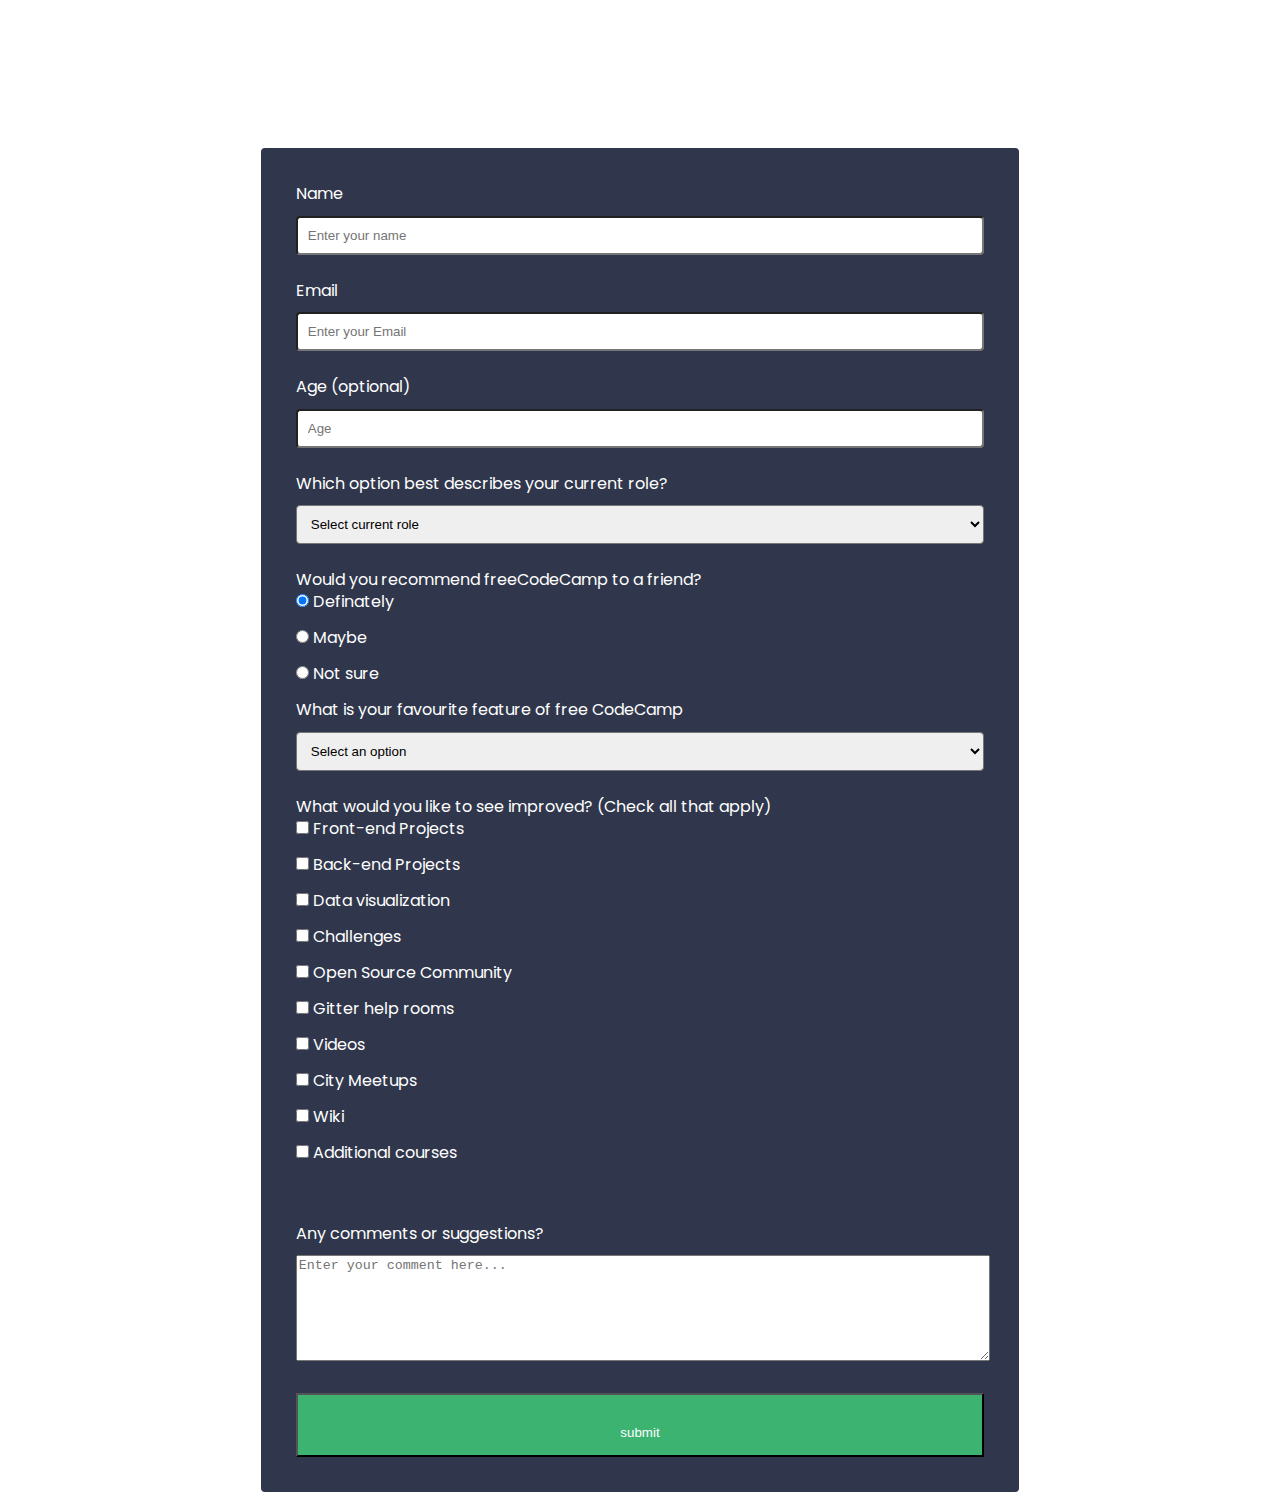
<file: myProjects/survey-form/index.html>
<!DOCTYPE html>
<html lang="en">
<head>
    <meta charset="UTF-8">
    <meta http-equiv="X-UA-Compatible" content="IE=edge">
    <meta name="viewport" content="width=device-width, initial-scale=1.0">
    <title>Survey Form</title>
    <link rel="stylesheet" href="style.css">
</head>
<body>
    <div id="main">
        <h1 id="title" style="text-align: center;"> Survey Form</h1>
        <p id="description" style="text-align: center;"><i>Thank you for taking the time to help us improve the platform</i></p>
        <form id="survey-form"> <br>
          <div id=body style="background-color: rgba(25, 33, 57, 0.9)"><label id="name-label">Name</label> <br> <input type="text" required id="name" placeholder="Enter your name" name="name"> <br>
          <label id="email-label">Email</label> <br> <input type="email" required id="email" placeholder="Enter your Email" name="email"> <br>
          <label id="number-label">Age (optional)</label> <br> <input type="number" id="number" placeholder="Age" min="13" max="100"> <br>
          <label for="dropdown">Which option best describes your current role?</label> <br>
          <select id="dropdown" name="dropdown">
            <option value="Select current role" selected disabled>Select current role</option>
            <option value="Student">Student</option>
            <option value="Full Time Job">Full Time Job</option>
            <option value="Full Time Learner">Full Time Learner</option>
            <option value="Prefer not to say">Prefer not to say</option>
            <option value="Other">Other</option>
          </select> <br>
        <label for="feature">Would you recommend freeCodeCamp to a friend?</label> <br>
          <input type="radio" id="definately" name="recommend" value="definately" checked> <label for="definately">Definately</label> <br>
        <input type="radio" id="maybe" name="recommend" value="maybe"> <label for="maybe">Maybe</label> <br>
        <input type="radio" id="not sure" name="recommend" value="not sure"> <label for="not sure">Not sure</label> <br>
        <label for="dropdown">What is your favourite feature of free CodeCamp</label><br>
          <select id="dropdown" name="dropdown">
            <option value="Select an option" disabled selected>Select an option</option> <br>
            <option value="Challenges">Challenges</option> <br>
            <option value="Projects">Projects</option> <br>
            <option value="Community">Community</option> <br>
            <option value="Open Source">Open Source</option>
            </select> <br>
        <label for="recommend">What would you like to see improved? (Check all that apply)</label> <br>
           <div> <input type="checkbox" name="front-end" id="front-end" value="Projects"> <label for="front-end">Front-end Projects</label>  <br>
            <input type="checkbox" name="back-end" id="back-end" value="Projects"> <label for="back-end" >Back-end Projects</label>  <br>
            <input type="checkbox" name="data" id="data" value="data visual"> <label for="data" >Data visualization</label>  <br>
            <input type="checkbox" name="task" id="task" value="challenges"> <label for="task" >Challenges</label>  <br>
            <input type="checkbox" name="Community" id="Community" value="Community"> <label for="Community" >Open Source Community</label>  <br>
            <input type="checkbox" name="front-end" id="git" value="gitter"> <label for="git" >Gitter help rooms</label>  <br>
            <input type="checkbox" name="front-end" id="vid" value="Videos"> <label for="vid" >Videos</label>  <br>
            <input type="checkbox" name="front-end" id="city" value="meetups"> <label for="city" >City Meetups</label>  <br>
            <input type="checkbox" name="front-end" id="wiki" value="wiki"> <label for="wiki" >Wiki</label>  <br>
            <input type="checkbox" name="front-end" id="course" value="courses"> <label for="course" >Additional courses</label> </div> <br> <br>
        <label for="comments">Any comments or suggestions?</label> <br>
        <textarea name="comments" id="comments" placeholder="Enter your comment here..."></textarea> <br> 
        <input type="submit" value="submit" id="submit"> </div>
        </form> </div>
</body>
</html>
</file>
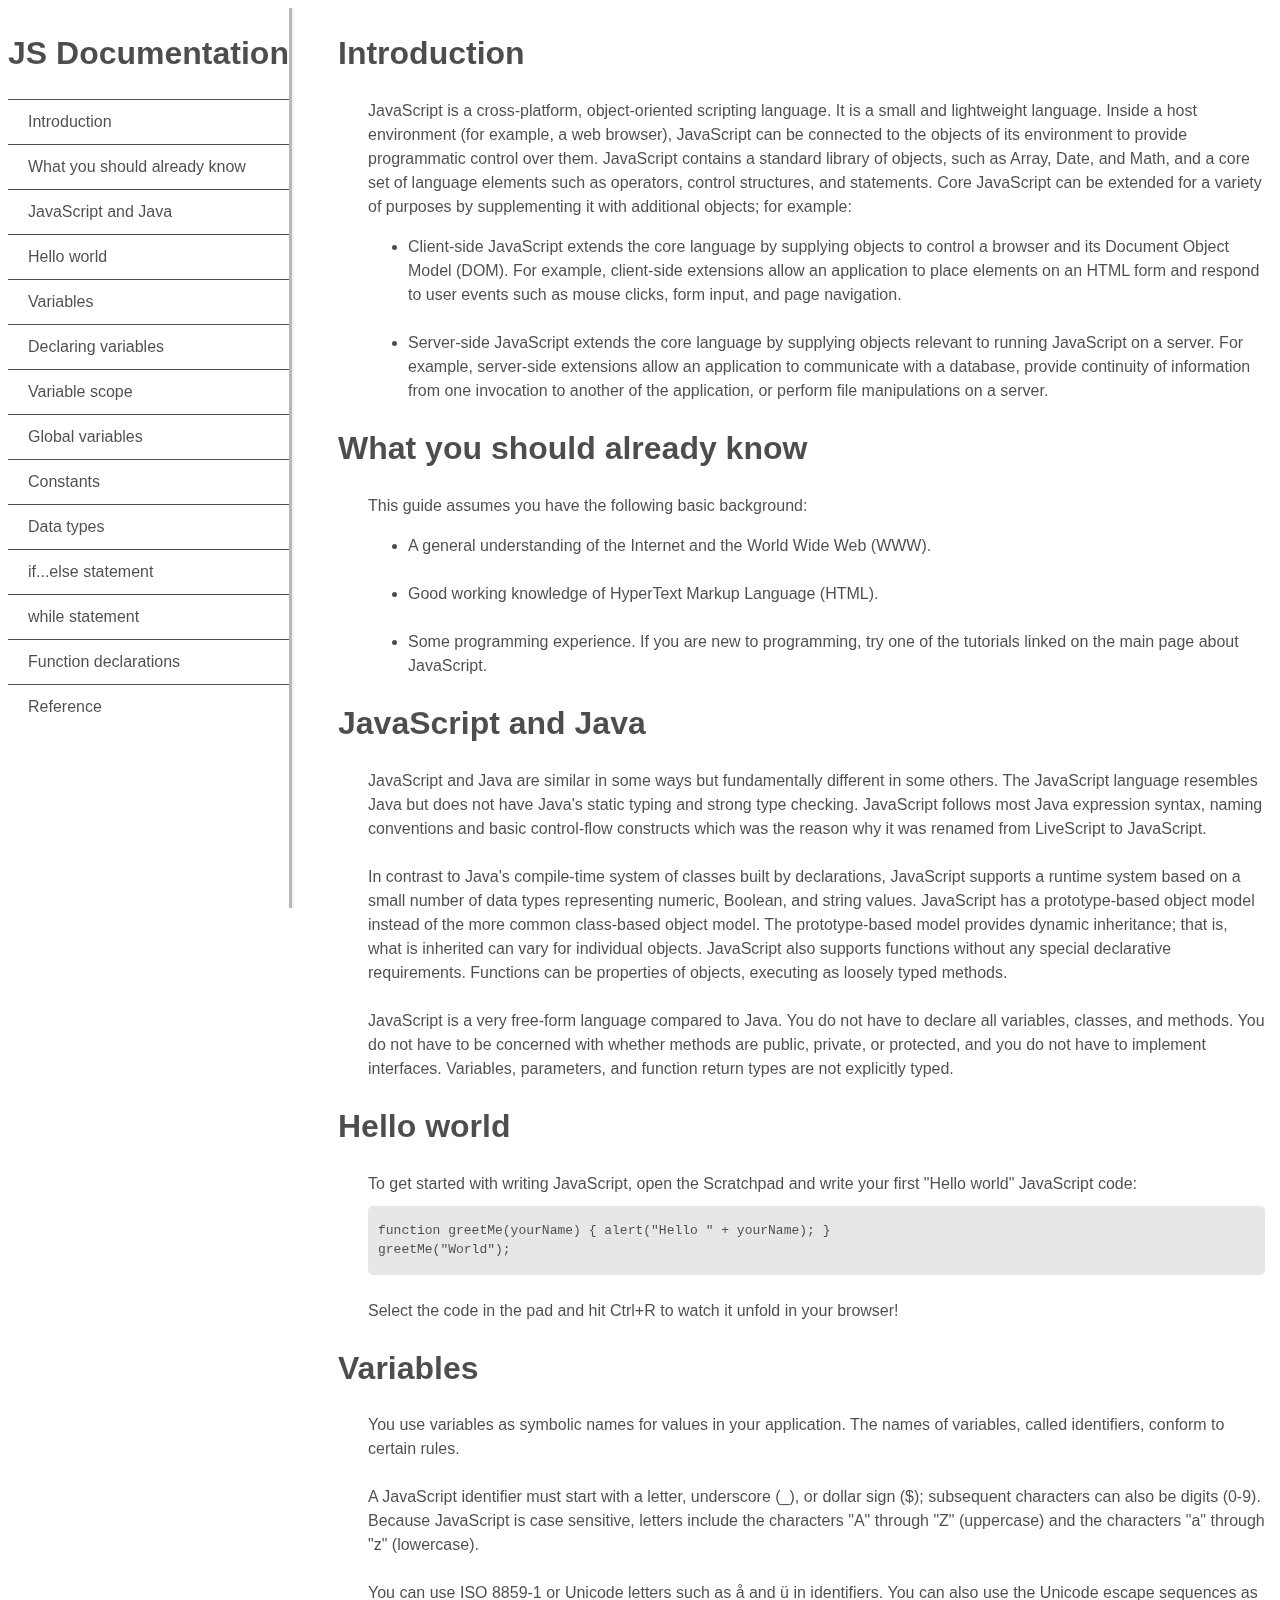
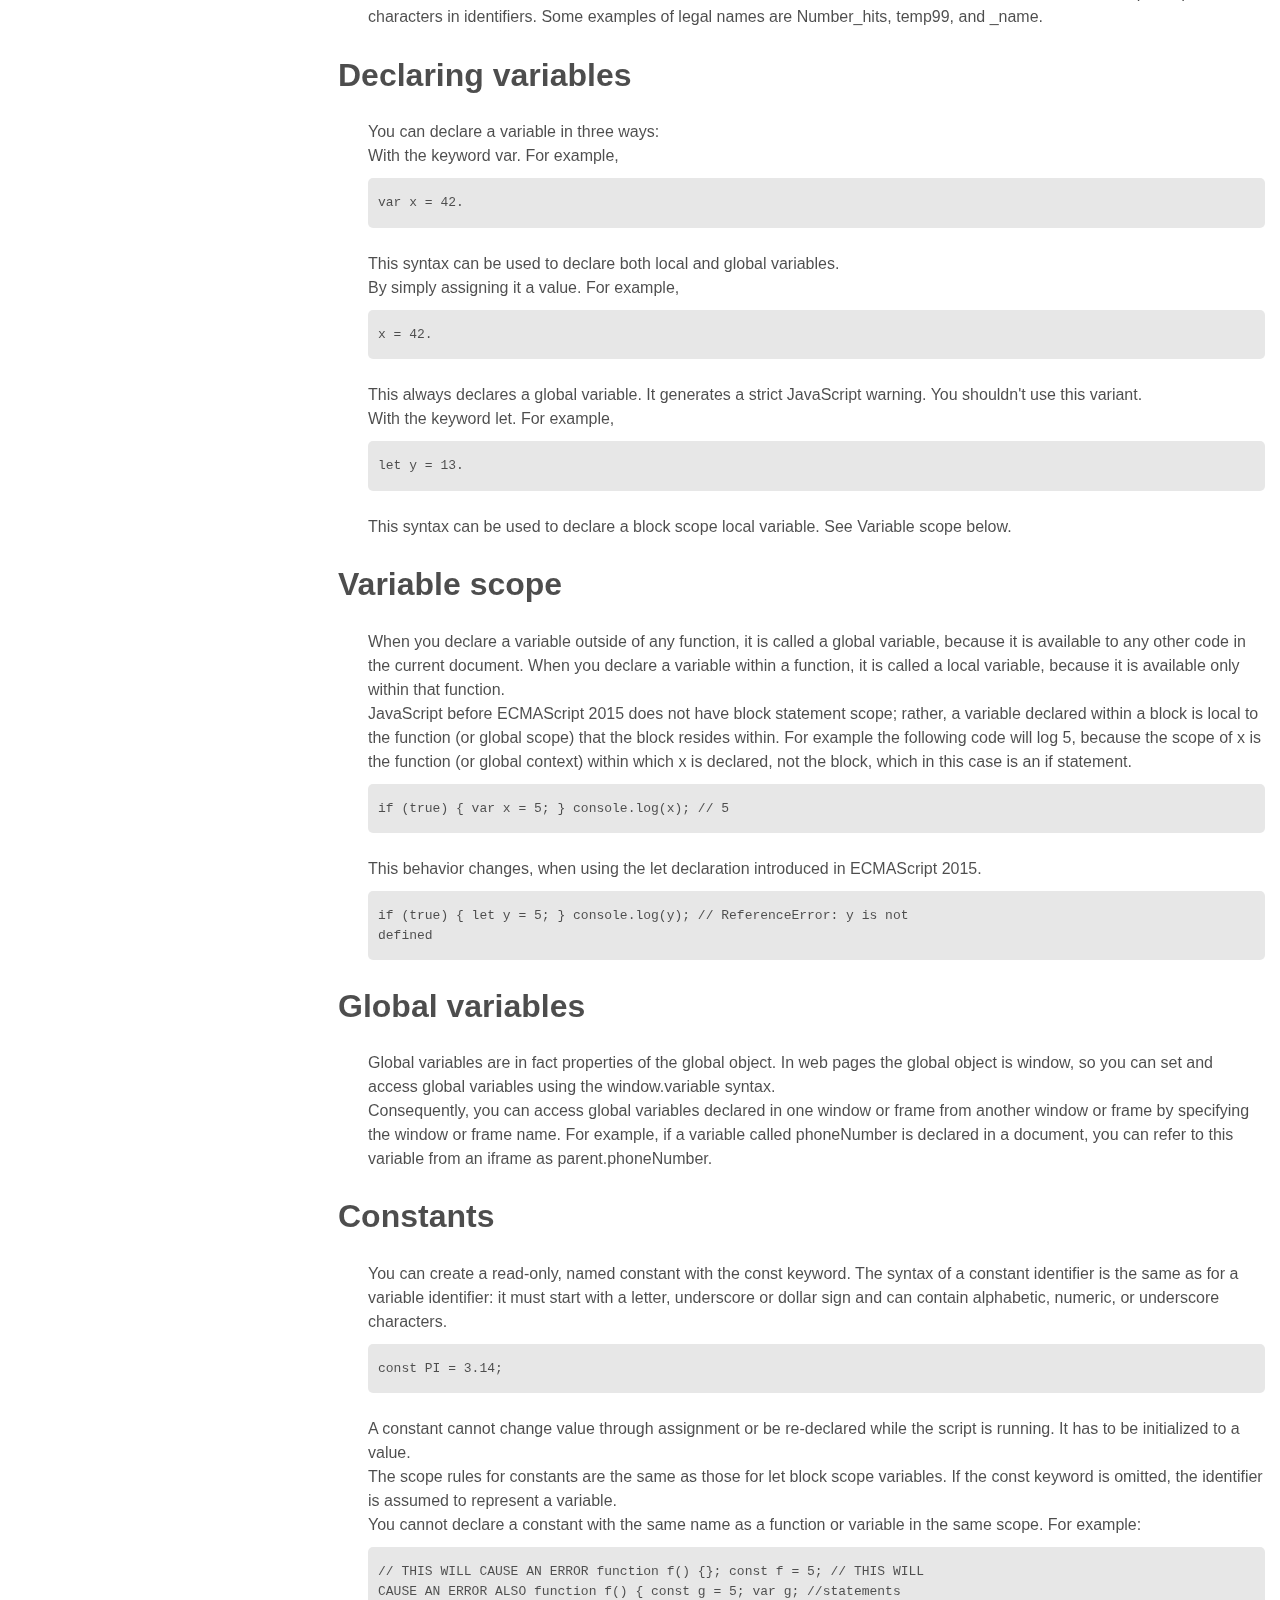
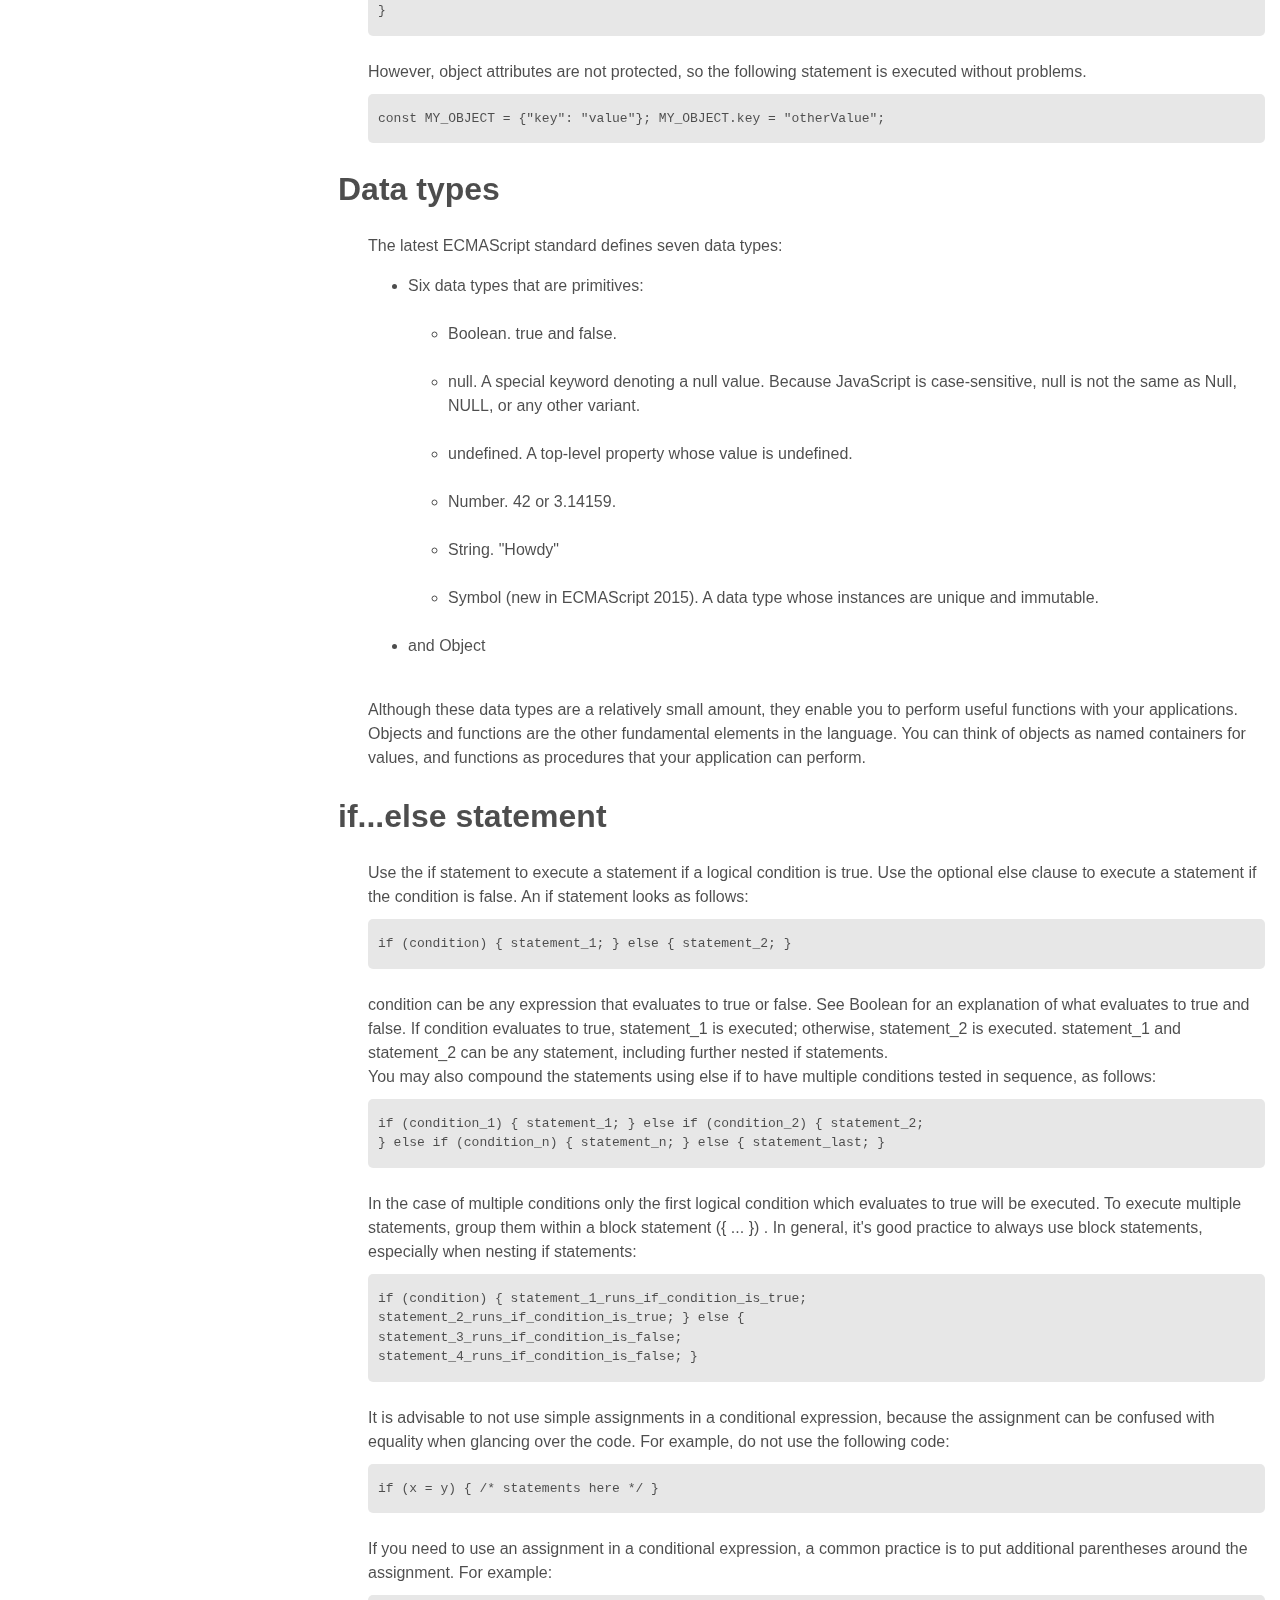
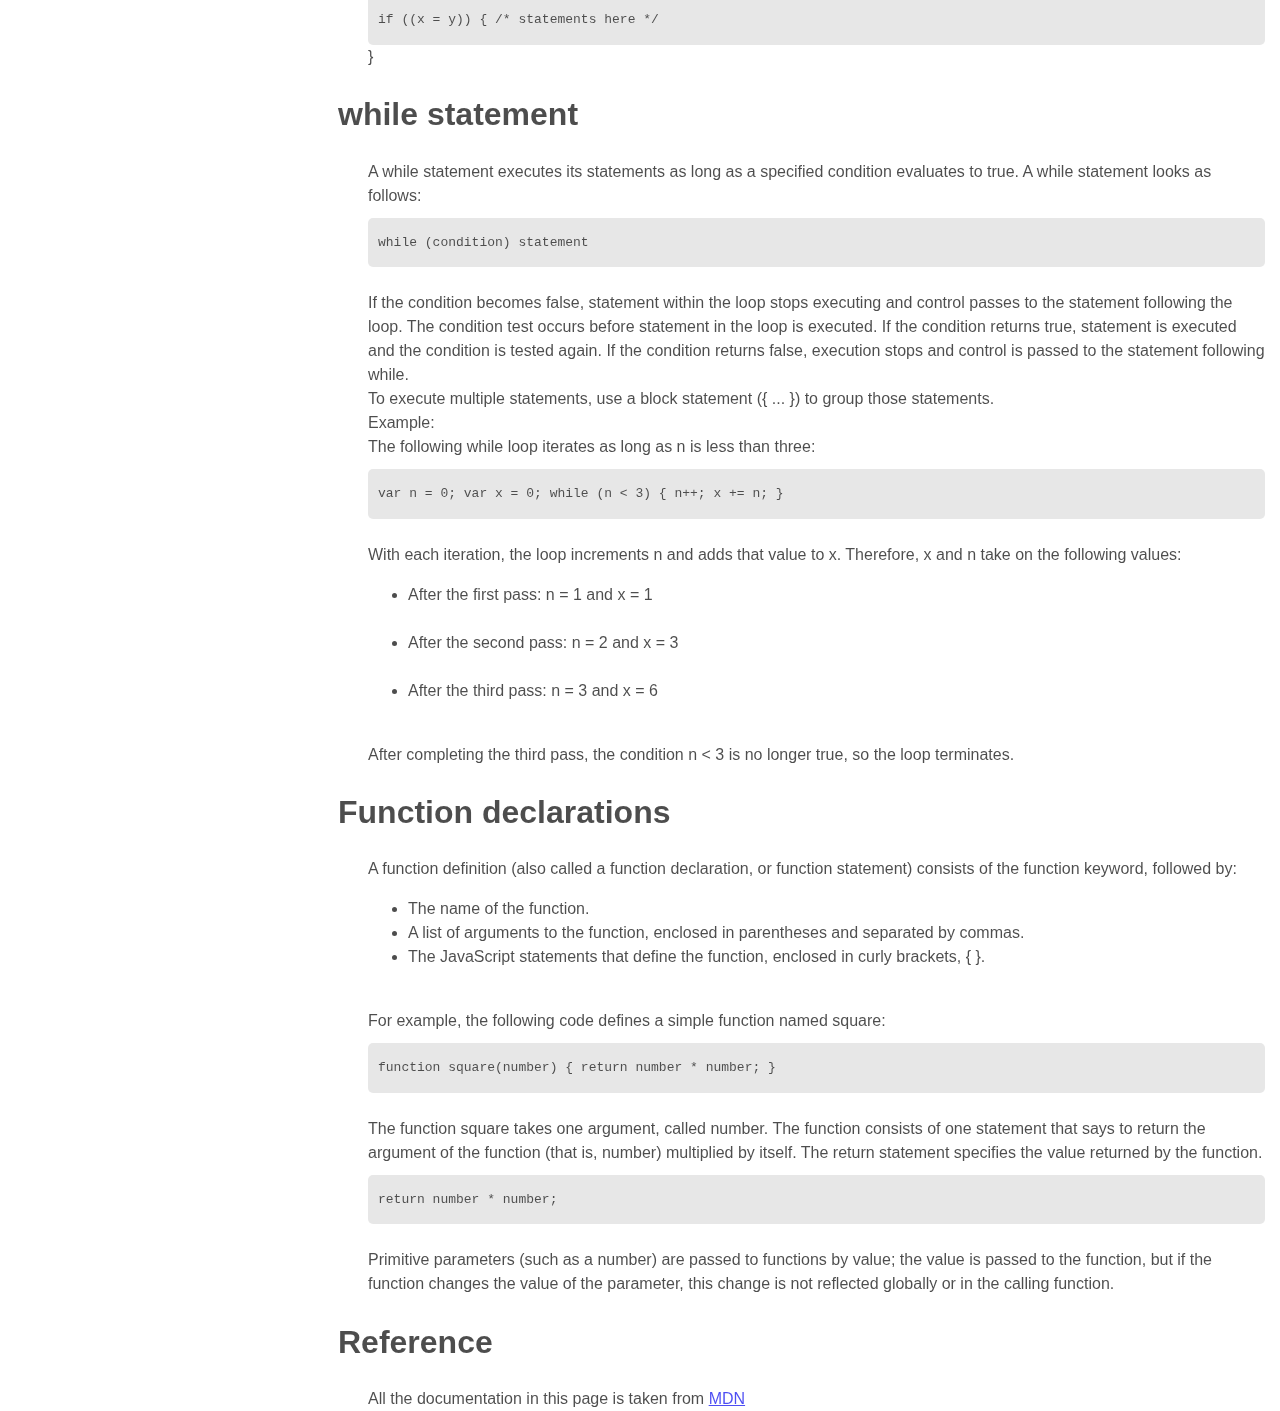
<file: myProjects/technical-documentation/index.html>
<!DOCTYPE html>
<html lang="en">
<head>
    <meta charset="UTF-8">
    <meta http-equiv="X-UA-Compatible" content="IE=edge">
    <meta name="viewport" content="width=device-width, initial-scale=1.0">
    <title>Technical Documentation</title>
    <link rel="stylesheet" href="style.css">
</head>
<body>
    <main id="main-doc">
        <nav id="navbar"><header><h1>JS Documentation</h1></header>
       <ul><li> <a class="nav-link" href="#Introduction">Introduction</a></li>
        <li><a class="nav-link" href="#What_you_should_already_know">What you should already know</a></li>
        <li><a class="nav-link" href="#JavaScript_and_Java">JavaScript and Java</a></li>
        <li><a class="nav-link" href="#Hello_world">Hello world</a></li>
        <li><a class="nav-link" href="#Variables">Variables</a></li>
        <li><a class="nav-link" href="#Declaring_variables">Declaring variables</a></li>
        <li><a class="nav-link" href="#Variable_scope">Variable scope</a></li>
        <li><a class="nav-link" href="#Global_variables">Global variables</a></li>
        <li><a class="nav-link" href="#Constants">Constants</a></li>
        <li><a class="nav-link" href="#Data_types">Data types</a></li>
        <li><a class="nav-link" href="#if...else_statement">if...else statement</a></li>
        <li><a class="nav-link" href="#while_statement">while statement</a></li>
        <li><a class="nav-link" href="#Function_declarations">Function declarations</a></li>
        <li><a class="nav-link" href="#Reference">Reference</a></li></ul>
      </nav>
        
        <div id="sec"><section class="main-section" id="Introduction">
          <header><h1>Introduction</h1></header> <div class="indent"> <p>JavaScript is a cross-platform, object-oriented scripting language. It is a small and lightweight language. Inside a host environment (for example, a web browser), JavaScript can be connected to the objects of its environment to provide programmatic control over them.
      
      JavaScript contains a standard library of objects, such as Array, Date, and Math, and a core set of language elements such as operators, control structures, and statements. Core JavaScript can be extended for a variety of purposes by supplementing it with additional objects; for example:</p>
          <ul>
           <li> Client-side JavaScript extends the core language by supplying objects to control a browser and its Document Object Model (DOM). For example, client-side extensions allow an application to place elements on an HTML form and respond to user events such as mouse clicks, form input, and page navigation.</li><br>
      <li>Server-side JavaScript extends the core language by supplying objects relevant to running JavaScript on a server. For example, server-side extensions allow an application to communicate with a database, provide continuity of information from one invocation to another of the application, or perform file manipulations on a server.</li> </ul> </div>
        </section>
        <section class="main-section" id="What_you_should_already_know">
           <header><h1>What you should already know</h1></header><div class="indent"><p>This guide assumes you have the following basic background:</p>
      <ul><li>A general understanding of the Internet and the World Wide Web (WWW).</li><br>
      <li>Good working knowledge of HyperText Markup Language (HTML).</li><br>
      <li>Some programming experience. If you are new to programming, try one of the tutorials linked on the main page about JavaScript.</li></ul></div>
        </section>
        <section class="main-section" id="JavaScript_and_Java">
           <header><h1>JavaScript and Java</h1></header><p class="indent">JavaScript and Java are similar in some ways but fundamentally different in some others. The JavaScript language resembles Java but does not have Java's static typing and strong type checking. JavaScript follows most Java expression syntax, naming conventions and basic control-flow constructs which was the reason why it was renamed from LiveScript to JavaScript.<br><br>
      In contrast to Java's compile-time system of classes built by declarations, JavaScript supports a runtime system based on a small number of data types representing numeric, Boolean, and string values. JavaScript has a prototype-based object model instead of the more common class-based object model. The prototype-based model provides dynamic inheritance; that is, what is inherited can vary for individual objects. JavaScript also supports functions without any special declarative requirements. Functions can be properties of objects, executing as loosely typed methods.<br><br>
      JavaScript is a very free-form language compared to Java. You do not have to declare all variables, classes, and methods. You do not have to be concerned with whether methods are public, private, or protected, and you do not have to implement interfaces. Variables, parameters, and function return types are not explicitly typed.</p>
        </section>
        <section class="main-section" id="Hello_world">
           <header><h1>Hello world</h1></header><p class="indent">To get started with writing JavaScript, open the Scratchpad and write your first "Hello world" JavaScript code: <br>
      <code class="code">function greetMe(yourName) { alert("Hello " + yourName); } <br>
      greetMe("World");</code><br>
      Select the code in the pad and hit Ctrl+R to watch it unfold in your browser!</p>
        </section>
        <section class="main-section" id="Variables">
           <header><h1>Variables</h1></header>
      <p class="indent">You use variables as symbolic names for values in your application. The names of variables, called identifiers, conform to certain rules. <br><br>
      A JavaScript identifier must start with a letter, underscore (_), or dollar sign ($); subsequent characters can also be digits (0-9). Because JavaScript is case sensitive, letters include the characters "A" through "Z" (uppercase) and the characters "a" through "z" (lowercase).<br><br>
      You can use ISO 8859-1 or Unicode letters such as å and ü in identifiers. You can also use the Unicode escape sequences as characters in identifiers. Some examples of legal names are Number_hits, temp99, and _name.</p>
        </section>
        <section class="main-section" id="Declaring_variables">
           <header><h1>Declaring variables<h1></header><p class="indent">You can declare a variable in three ways:<br>
      With the keyword var. For example, <br>
      <code class="code">var x = 42.</code><br>
      This syntax can be used to declare both local and global variables.<br>
      By simply assigning it a value. For example,<br>
      <code class="code">x = 42.</code><br>
      This always declares a global variable. It generates a strict JavaScript warning. You shouldn't use this variant.<br>
      With the keyword let. For example,<br>
      <code class="code">let y = 13.</code><br>
      This syntax can be used to declare a block scope local variable. See Variable scope below.</p>
        </section>
        <section class="main-section" id="Variable_scope">
           <header><h1>Variable scope</h1></header><p class="indent">When you declare a variable outside of any function, it is called a global variable, because it is available to any other code in the current document. When you declare a variable within a function, it is called a local variable, because it is available only within that function.<br>
      JavaScript before ECMAScript 2015 does not have block statement scope; rather, a variable declared within a block is local to the function (or global scope) that the block resides within. For example the following code will log 5, because the scope of x is the function (or global context) within which x is declared, not the block, which in this case is an if statement.<br>
      
      <code class="code">if (true) { var x = 5; } console.log(x); // 5</code><br>
      This behavior changes, when using the let declaration introduced in ECMAScript 2015.<br>
      
      <code class="code">if (true) { let y = 5; } console.log(y); // ReferenceError: y is not <br>
      defined</code></p>
        </section>
        <section class="main-section" id="Global_variables">
           <header><h1>Global variables</h1></header><p class="indent">Global variables are in fact properties of the global object. In web pages the global object is window, so you can set and access global variables using the window.variable syntax.<br>
      Consequently, you can access global variables declared in one window or frame from another window or frame by specifying the window or frame name. For example, if a variable called phoneNumber is declared in a document, you can refer to this variable from an iframe as parent.phoneNumber.</p>
        </section>
        <section class="main-section" id="Constants">
           <header><h1>Constants</h1></header><p class="indent">You can create a read-only, named constant with the const keyword. The syntax of a constant identifier is the same as for a variable identifier: it must start with a letter, underscore or dollar sign and can contain alphabetic, numeric, or underscore characters.<br>
      <code class="code">const PI = 3.14;</code><br>
      A constant cannot change value through assignment or be re-declared while the script is running. It has to be initialized to a value.<br>
      The scope rules for constants are the same as those for let block scope variables. If the const keyword is omitted, the identifier is assumed to represent a variable.<br>
      You cannot declare a constant with the same name as a function or variable in the same scope. For example:<br>
      
      <code class="code">// THIS WILL CAUSE AN ERROR function f() {}; const f = 5; // THIS WILL <br>
      CAUSE AN ERROR ALSO function f() { const g = 5; var g; //statements<br>
      }</code></br>
      However, object attributes are not protected, so the following statement is executed without problems.<br>
      <code class="code">const MY_OBJECT = {"key": "value"}; MY_OBJECT.key = "otherValue";</code></p>
        </section>
        <section class="main-section" id="Data_types">
           <header><h1>Data types</h1></header><div class="indent">The latest ECMAScript standard defines seven data types:<br>
      
      <ul><li>Six data types that are primitives:</li><br>
        <ul><li>Boolean. true and false.</li><br>
      <li>null. A special keyword denoting a null value. Because JavaScript is case-sensitive, null is not the same as Null, NULL, or any other variant.</li><br>
      <li>undefined. A top-level property whose value is undefined.</li><br>
      <li>Number. 42 or 3.14159.</li><br>
      <li>String. "Howdy"</li><br>
      <li>Symbol (new in ECMAScript 2015). A data type whose instances are unique and immutable.</li></ul><br>
      <li>and Object</li></ul><br>
      Although these data types are a relatively small amount, they enable you to perform useful functions with your applications. Objects and functions are the other fundamental elements in the language. You can think of objects as named containers for values, and functions as procedures that your application can perform.</div>
        </section>
        <section class="main-section" id="if...else_statement">
           <header><h1>if...else statement</h1></header><p class="indent">Use the if statement to execute a statement if a logical condition is true. Use the optional else clause to execute a statement if the condition is false. An if statement looks as follows:<br>
      <code class="code">if (condition) { statement_1; } else { statement_2; }</code><br>
      condition can be any expression that evaluates to true or false. See Boolean for an explanation of what evaluates to true and false. If condition evaluates to true, statement_1 is executed; otherwise, statement_2 is executed. statement_1 and statement_2 can be any statement, including further nested if statements.<br>
      You may also compound the statements using else if to have multiple conditions tested in sequence, as follows:<br>
      
      <code class="code">if (condition_1) { statement_1; } else if (condition_2) { statement_2; <br>
      } else if (condition_n) { statement_n; } else { statement_last; }</code><br>
      In the case of multiple conditions only the first logical condition which evaluates to true will be executed. To execute multiple statements, group them within a block statement ({ ... }) . In general, it's good practice to always use block statements, especially when nesting if statements:<br>
      <code class="code">if (condition) { statement_1_runs_if_condition_is_true; <br>
      statement_2_runs_if_condition_is_true; } else { <br>
      statement_3_runs_if_condition_is_false;<br>
      statement_4_runs_if_condition_is_false; }</code><br>
      It is advisable to not use simple assignments in a conditional expression, because the assignment can be confused with equality when glancing over the code. For example, do not use the following code:<br>
      <code class="code">if (x = y) { /* statements here */ }</code><br>
      If you need to use an assignment in a conditional expression, a common practice is to put additional parentheses around the assignment. For example:<br>
      <code class="code">if ((x = y)) { /* statements here */ </code>}</p>
        </section>
        <section class="main-section" id="while_statement">
           <header><h1>while statement</h1></header><div class="indent">A while statement executes its statements as long as a specified condition evaluates to true. A while statement looks as follows:<br>
      <code class="code">while (condition) statement</code><br>
      If the condition becomes false, statement within the loop stops executing and control passes to the statement following the loop.
      The condition test occurs before statement in the loop is executed. If the condition returns true, statement is executed and the condition is tested again. If the condition returns false, execution stops and control is passed to the statement following while.<br>
      To execute multiple statements, use a block statement ({ ... }) to group those statements.<br>
      Example:<br>
      The following while loop iterates as long as n is less than three:<br>
      <code class="code">var n = 0; var x = 0; while (n < 3) { n++; x += n; }</code><br>
      With each iteration, the loop increments n and adds that value to x. Therefore, x and n take on the following values:<br>
      
      <ul><li>After the first pass: n = 1 and x = 1</li><br>
      <li>After the second pass: n = 2 and x = 3</li><br>
      <li>After the third pass: n = 3 and x = 6</li></ul><br>
      After completing the third pass, the condition n < 3 is no longer true, so the loop terminates.</div>
        </section>
        <section class="main-section" id="Function_declarations">
           <header><h1>Function declarations</h1></header><div class="indent">A function definition (also called a function declaration, or function statement) consists of the function keyword, followed by:<br>
      <ul><li>The name of the function.</li>
      <li>A list of arguments to the function, enclosed in parentheses and separated by commas.</li>
      <li>The JavaScript statements that define the function, enclosed in curly brackets, { }.</li></ul><br>
      For example, the following code defines a simple function named square:<br>
      
      <code class="code">function square(number) { return number * number; }</code><br>
      The function square takes one argument, called number. The function consists of one statement that says to return the argument of the function (that is, number) multiplied by itself. The return statement specifies the value returned by the function.<br>
      
      <code class="code">return number * number;</code><br>
      Primitive parameters (such as a number) are passed to functions by value; the value is passed to the function, but if the function changes the value of the parameter, this change is not reflected globally or in the calling function.</div>
        </section>
        <section class="main-section" id="Reference">
           <header><h1>Reference</h1></header><div class="indent">All the documentation in this page is taken from <a href="https://developer.mozilla.org/en-US/docs/Web/JavaScript/Guide" target="_blank">MDN</a></div>
        </section></div>
      
      </main>
</body>
</html>
</file>
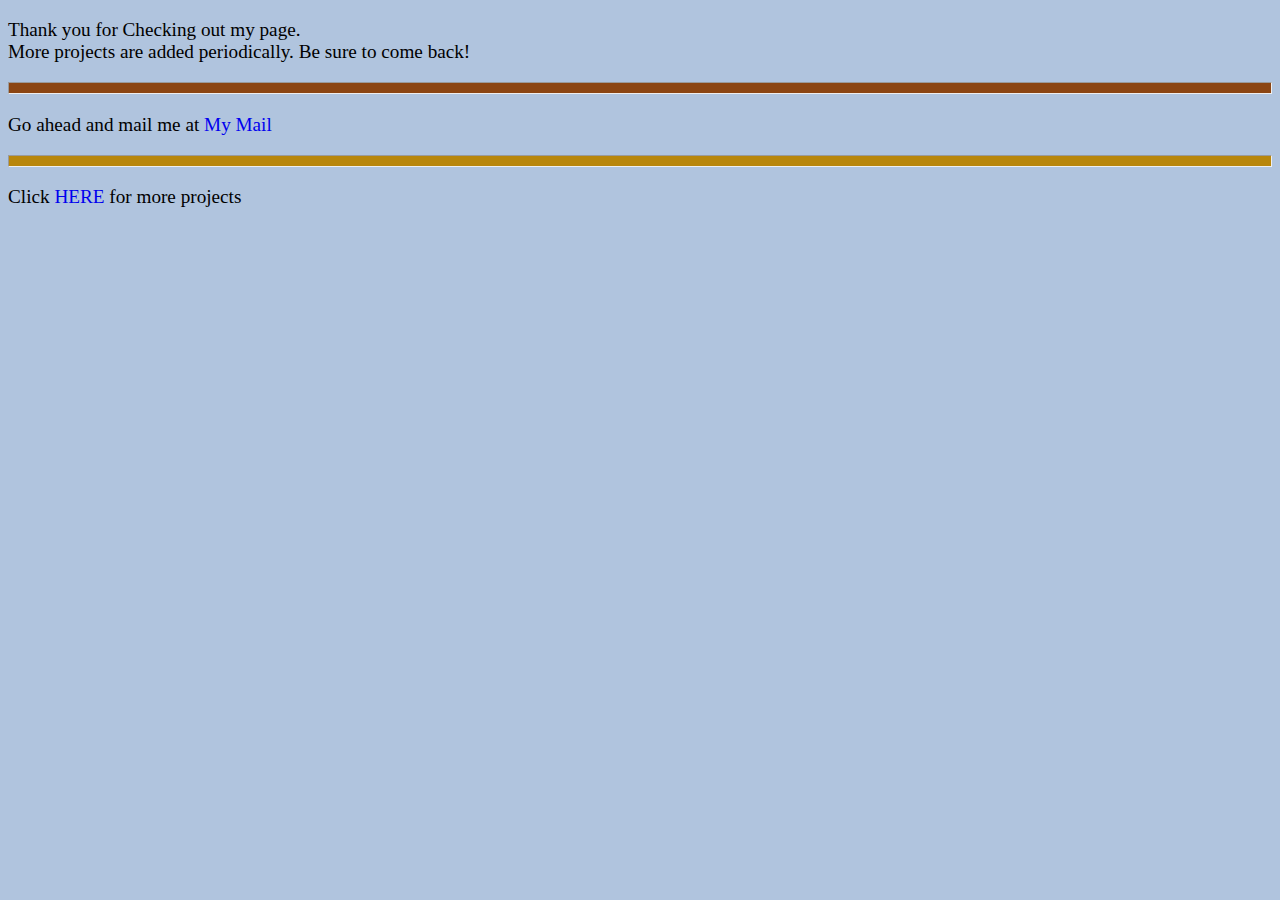
<file: action.html>
<!DOCTYPE html>
<html lang="en">
<head>
    <meta charset="UTF-8">
    <meta http-equiv="X-UA-Compatible" content="IE=edge">
    <meta name="viewport" content="width=device-width, initial-scale=1.0">
    <title>Form Reply</title>
    <style>
        html{
            box-sizing: border-box;
            background-color: lightsteelblue
        }
        .links{
            text-decoration: none;
        }
    </style>
</head>
<body>
    <p style="font-size:larger;">Thank you for Checking out my page. <br> More projects are added periodically. Be sure to come back!</p> 
    <hr style="background-color:saddlebrown; height: 10px;" >
    <p style="font-size:larger;">Go ahead and mail me at <a href="mailto:dennis.ogoll@gmail.com" style="text-decoration: none;">My Mail</a></p>
    <hr style="background-color:darkgoldenrod; height: 10px;">
    <p style="font-size:larger;">Click <a href="index.html" class='links'>HERE</a> for more projects</p>

</body>
</html>
</file>
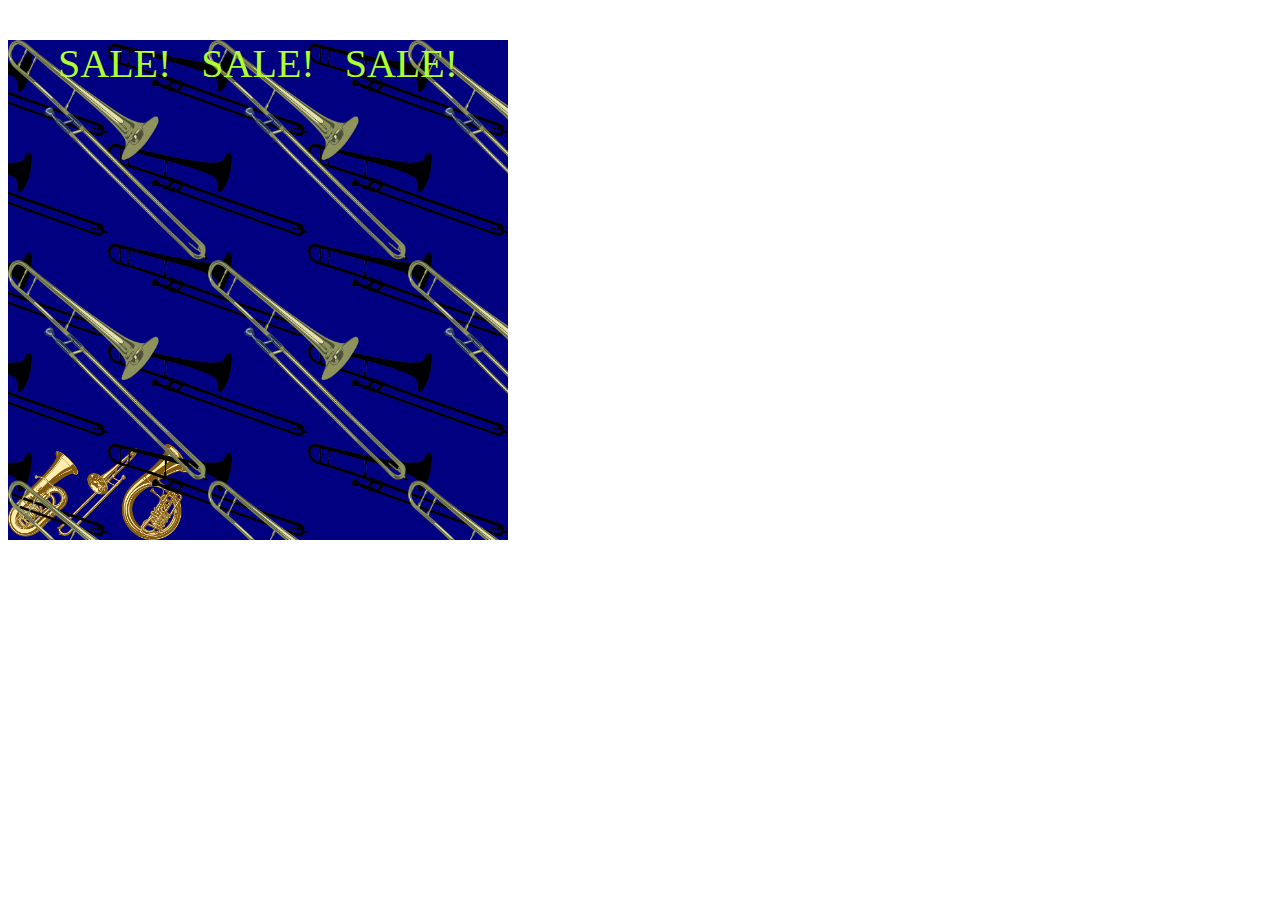
<file: myProjects/business-landing-page/img/img.html>
<!DOCTYPE html>
<html lang="en">
    <head>
        <meta charset="utf-8">
        <meta name="viewport" content= "width = device-width, initial-scale = 1.0">
        <meta http-equiv="X-UA-Compatible" content="ie=edge">
        <title>Product Landing page</title>
        <link rel="stylesheet" href="img.css">
    </head>
    <body>
       <div><p>SALE! SALE! SALE!</p></div>
    </body>
</html>
</file>
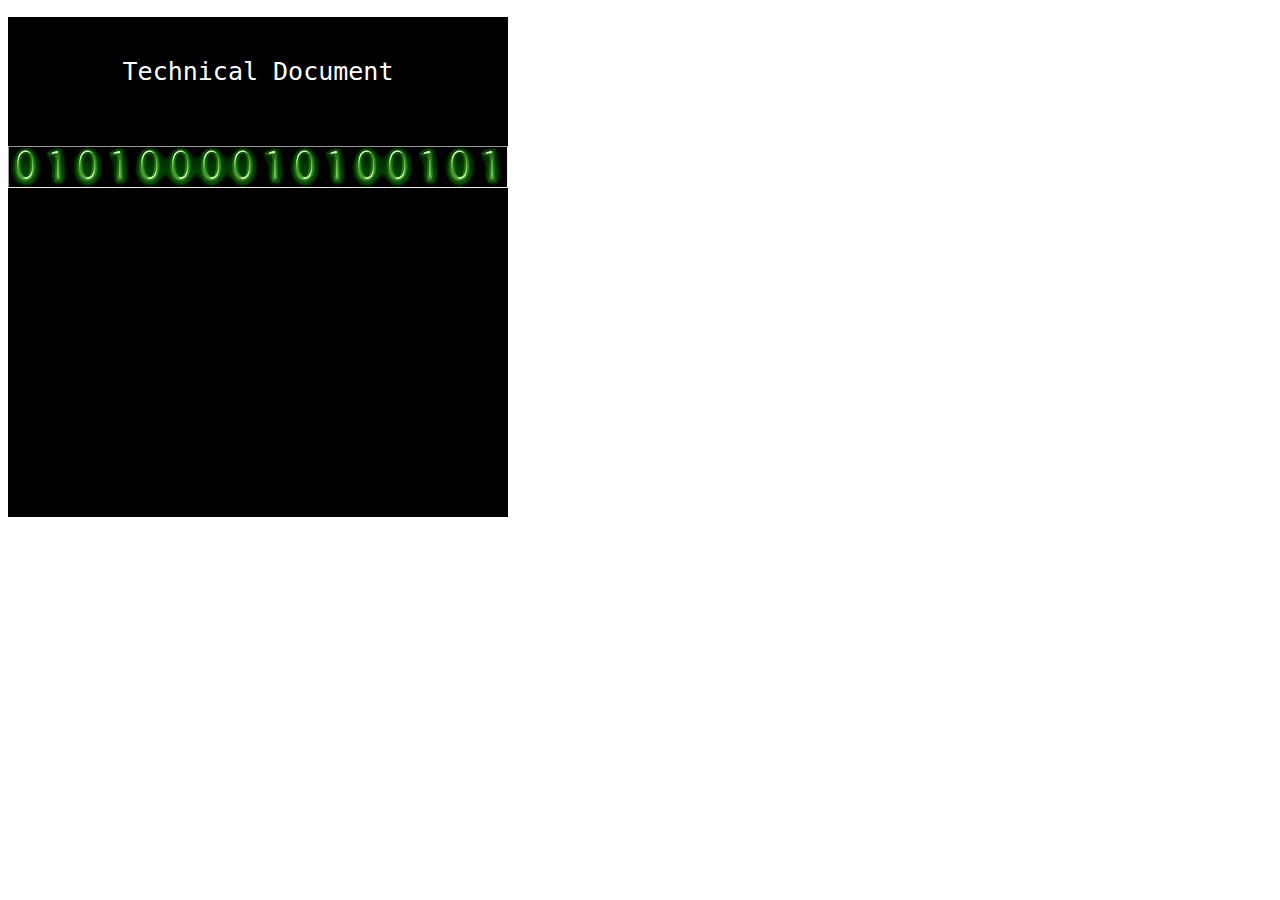
<file: myProjects/technical-documentation/img/img.html>
<!DOCTYPE html>
<html lang="en">
<head>
    <meta charset="UTF-8">
    <meta http-equiv="X-UA-Compatible" content="IE=edge">
    <meta name="viewport" content="width=device-width, initial-scale=1.0">
    <title>Technical Document</title>
    <link rel="stylesheet" href="img.css">
</head>
<body>
    <div><code><h1>Technical Document</h1></code>
    <hr class="break">
    </div>
</body>
</html>
</file>
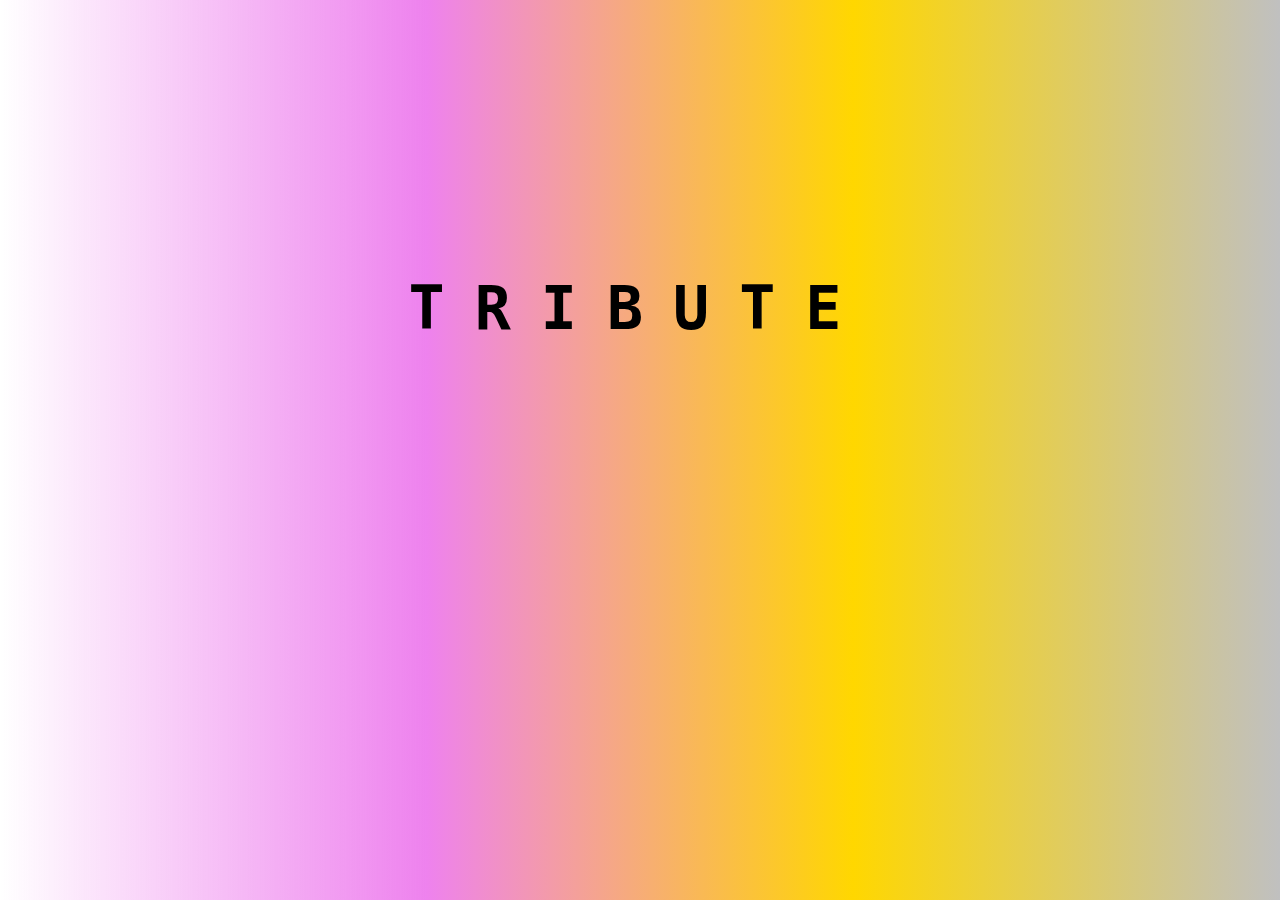
<file: myProjects/tribute-page/img/img.html>
<!DOCTYPE html>
<html lang="en">
<head>
    <meta charset="UTF-8">
    <meta http-equiv="X-UA-Compatible" content="IE=edge">
    <meta name="viewport" content="width=device-width, initial-scale=1.0">
    <title>Document</title>
    <link rel="stylesheet" href="img.css">
</head>
<body>
   <div> <p>TRIBUTE</p></div>
</body>
</html>
</file>
<file: myProjects/survey-form/style.css>
@import url('https://fonts.googleapis.com/css2?family=Poppins&display=swap');

#body{
  border-radius: 4px;
  padding: 35px 35px 35px 35px;
}
#main{
  margin-left: 20%;
  margin-right: 20%;
  color: white;
  font-family: 'Poppins', sans-serif;
  font-weight: 400;
  line-height: 1.4;
}
input[type=text]{
  width: 100%;
  padding: 10px;
  border-radius: 4px;
  box-sizing: border-box;
  margin: 10px 10px 25px 0px;
}
input[type=email]{
  width: 100%;
  padding: 10px;
  border-radius: 4px;
  box-sizing: border-box;
  margin: 10px 10px 25px 0px;
}
input[type=number]{
  width: 100%;
  padding: 10px;
  border-radius: 4px;
  box-sizing: border-box;
  margin: 10px 10px 25px 0px;
}
#dropdown {
  width: 100%;
  padding: 10px;
  border-radius: 4px;
  box-sizing: border-box;
  margin: 10px 10px 25px 0px;
}
textarea{
  width: 100%;
  height: 100px;
  margin: 10px 10px 25px 0px;
}
input[type=submit]{
  background-color: MediumSeaGreen;
  width: 100%;
  height: 40px;
  padding: 30px 30px;
  color: white;
}

input[type=checkbox] {
  margin: 0 auto 1.25rem auto;
}
input[type=radio] {
  margin: 0 auto 1.25rem auto;
}
html {
background: url("https://cdn.freecodecamp.org/testable-projects-fcc/images/survey-form-background.jpeg");
  
background-size: cover;
background-repeat: no-repeat;
background-position: center;
background-attachment: fixed;
}
</file>
<file: myProjects/technical-documentation/style.css>
@import url('https://fonts.googleapis.com/css2?family=Open+Sans:wght@300&display=swap');

#main-doc{
  font-family: "Open San", Arial, sans-serif;
  line-height: 1.5;
  opacity: 0.7;
  font-size: ;
}

#navbar{ 
  position: fixed;
  box-sizing: border-box;
  border-right: 5px groove;
  margin: 0;
  padding: 0;
  overflow: auto;
  height: 100%;
 
}

#sec{
  position: absolute;
  box-sizing: border-box;
  margin: 0 0 0 290px;
  padding: 0 15px 0 40px;
}

#navbar ul{
  list-style-type: none;
  box-sizing: border-box;
  margin: 0 40px 0 0;
  padding: 0 0 0 0;
  width: 100%;
}

#navbar li{
  border-top: 1px solid;
  padding: 10px 0 10px 20px;
  position: relative; 
}
.nav-link{
  text-decoration: none;
  margin: 0;
  padding: 0px 0 0 0;
  color: black;
  display: block;
}

.code{
  background-color: #dddddd;
  padding: 15px 0 15px 10px;
  margin: 10px 0 0 0;
  display: block;
  border-radius: 5px;

}
.indent{
  margin: 0 0 0 30px;
}

@media (max-height: 100px) {
  main{
    font-size: 10px;
  }
}
</file>
<file: myProjects/business-landing-page/img/img.css>
div > p{
    font-size: 40px;
    color:greenyellow;
    text-align: center;
    word-spacing: 20px;
}
div{
    height: 500px;
    width: 500px;
    background: url('trombone-1.png') left top repeat, url('trombone-2.png') right top repeat, url('wind-instruments.png') left bottom no-repeat;
    background-size: 200px, 200px, 180px;
    background-color: navy;
}
</file>
<file: myProjects/technical-documentation/img/img.css>
div h1{
    font-size: 25px;
    font-weight: 300;
    color:white;
    text-align: center;
    padding-top: 40px;
    font-family: monospace
}

div > .break{
    height: 40px;
    background: url('binary-code.png') repeat-x;
    margin-top: 60px;

}

div{
    background-color: black;
    height: 500px;
    width: 500px;
}
</file>
<file: myProjects/tribute-page/img/img.css>
html{
   background: linear-gradient(to right, rgba(255, 0, 0, 0), violet, gold, silver);
   display: flex;
   justify-content: center;
   align-items: center;
}
p{
    font-weight:600;
    font-size: 60px;
    letter-spacing:30px;
    font-family: monospace;
}
div{
    height: 300px;
    width: 300px;
    display: flex;
    justify-content: center;
    align-items: center;
    margin-top: 50%;

}
</file>
